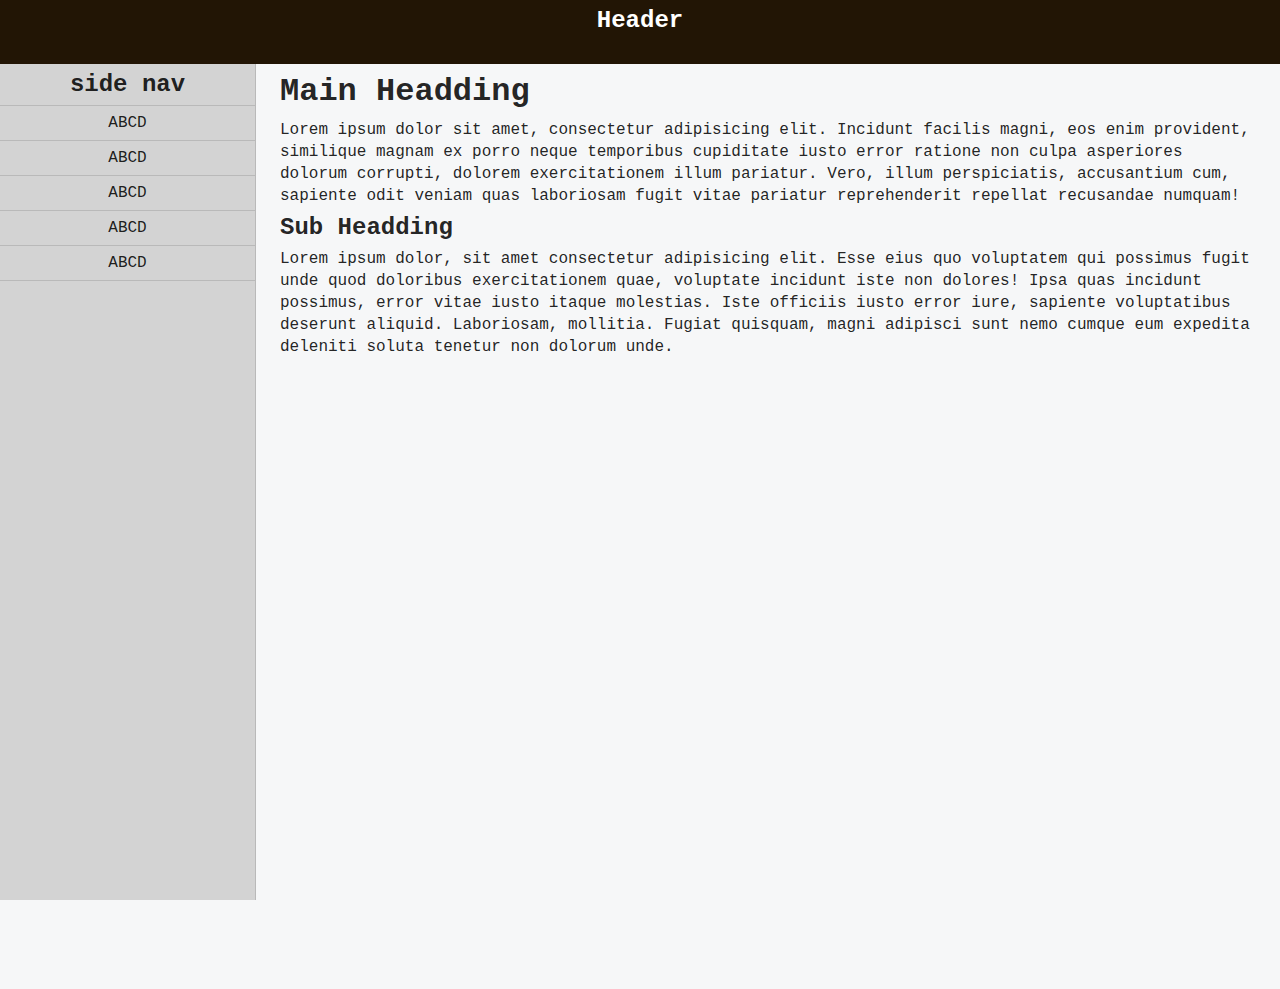
<file: basic css design/index.html>
<!DOCTYPE html>
<html lang="en">

<head>
    <meta charset="UTF-8">
    <meta http-equiv="X-UA-Compatible" content="IE=edge">
    <meta name="viewport" content="width=device-width, initial-scale=1.0">
    <title>First day project</title>
    <link rel="stylesheet" href="style.css">
</head>

<body>
    <div class="mainCntnr">
        <header class="rowFlex header">
            <h2>Header</h2>
        </header>
        <main class="rowFlex cntnr">
            <div class="sideNav colFlex brdrright ">
                <h2 class="brdrBtm textCenter">side nav</h2>
                <ul>
                    <li class="brdrBtm textCenter pdngVSM">ABCD</li>
                    <li class="brdrBtm textCenter pdngVSM ">ABCD</li>
                    <li class="brdrBtm textCenter pdngVSM">ABCD</li>
                    <li class="brdrBtm textCenter pdngVSM">ABCD</li>
                    <li class="brdrBtm textCenter pdngVSM">ABCD</li>
                </ul>
            </div>
            <div class="contentCntnr resPdngHMD colFlex pdngMD  ">
                <h1 class="textCapital">main headding</h1>
                <p>Lorem ipsum dolor sit amet, consectetur adipisicing elit. Incidunt facilis magni,
                    eos enim provident, similique magnam ex porro neque temporibus cupiditate iusto error ratione
                    non culpa asperiores dolorum corrupti, dolorem exercitationem illum pariatur. Vero, illum
                    perspiciatis, accusantium cum, sapiente odit veniam quas laboriosam fugit vitae pariatur
                    reprehenderit repellat recusandae numquam!</p>
                <h2 class="textCapital"> sub headding</h2>
                <p>Lorem ipsum dolor, sit amet consectetur adipisicing elit. Esse eius quo voluptatem
                    qui possimus
                    fugit unde quod doloribus exercitationem quae, voluptate incidunt iste non dolores! Ipsa quas
                    incidunt possimus, error vitae iusto itaque molestias. Iste officiis iusto error iure, sapiente
                    voluptatibus deserunt aliquid. Laboriosam, mollitia. Fugiat quisquam, magni adipisci sunt nemo
                    cumque eum expedita deleniti soluta tenetur non dolorum unde.</p>
            </div>
        </main>
        <footer class="rowFlex">
            <h2 class="pdngVLG textCenter">Footer</h2>
        </footer>
    </div>
</body>

</html>
</file>
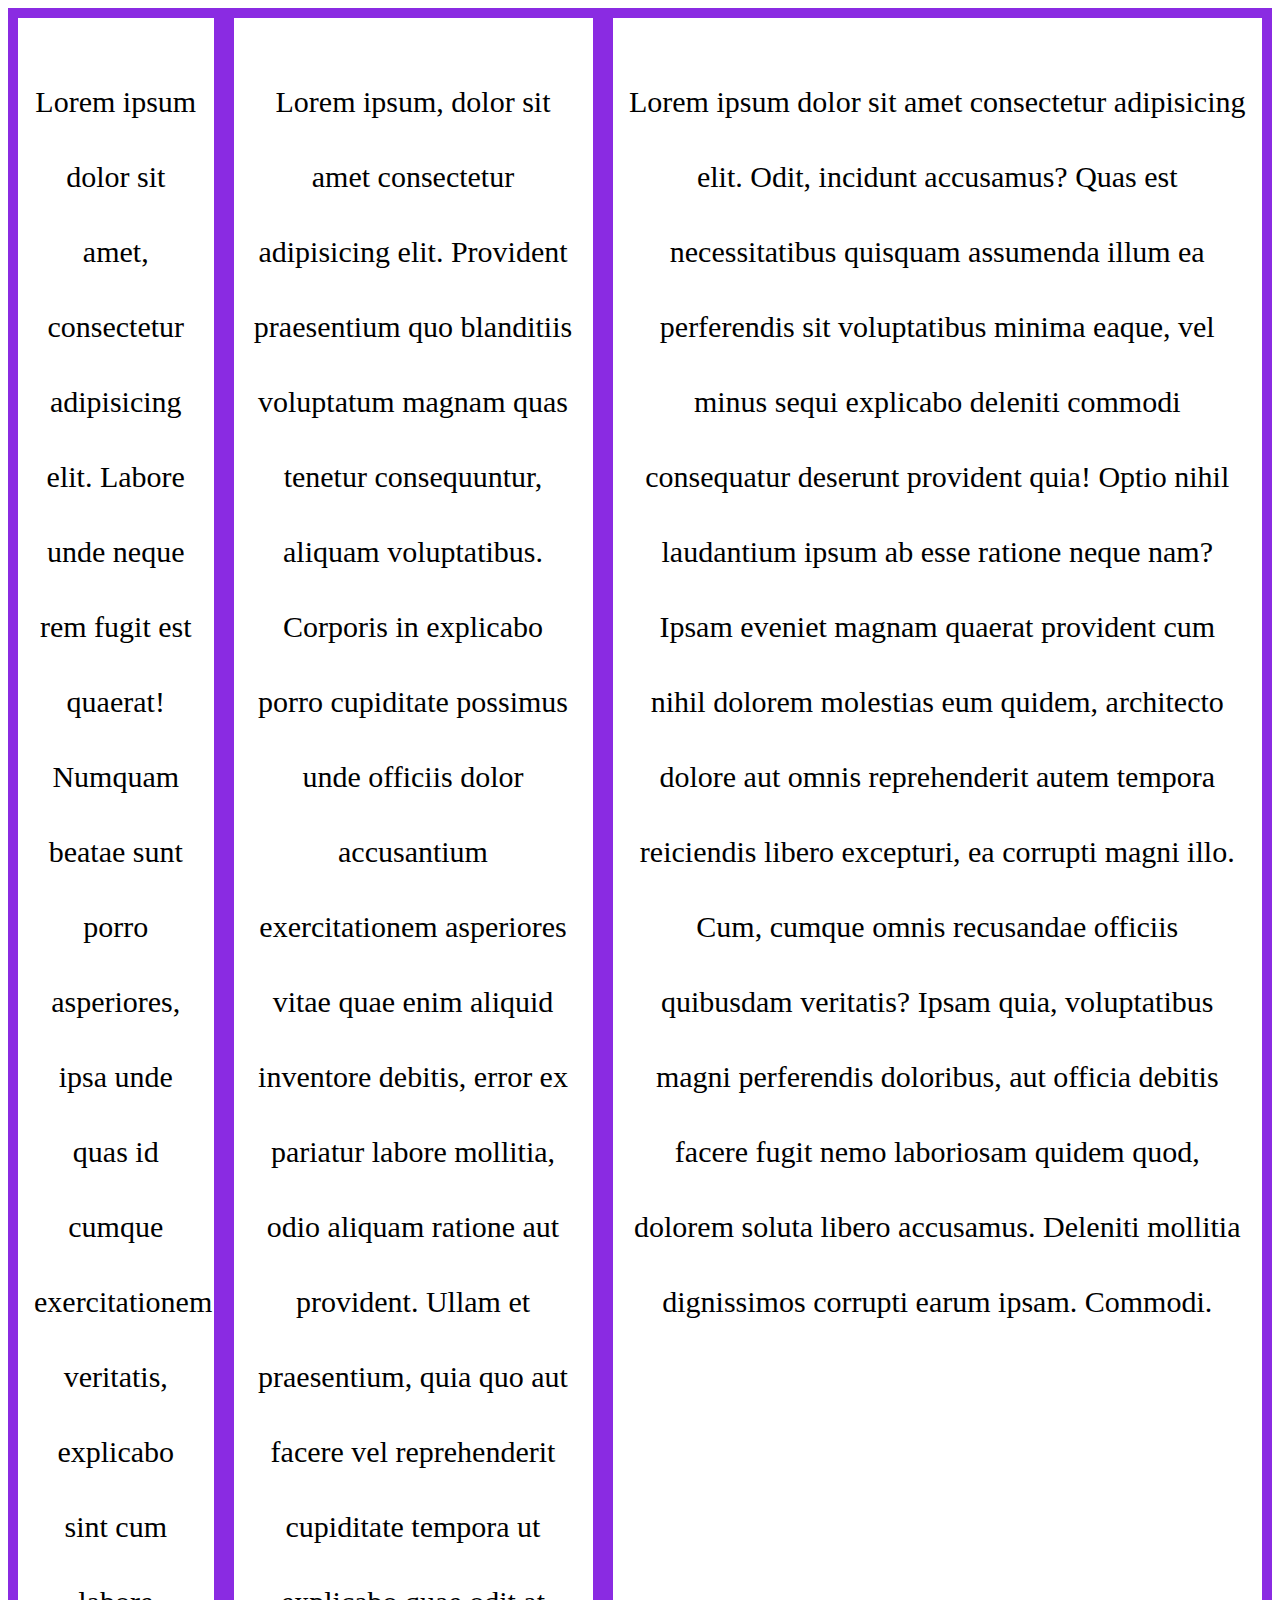
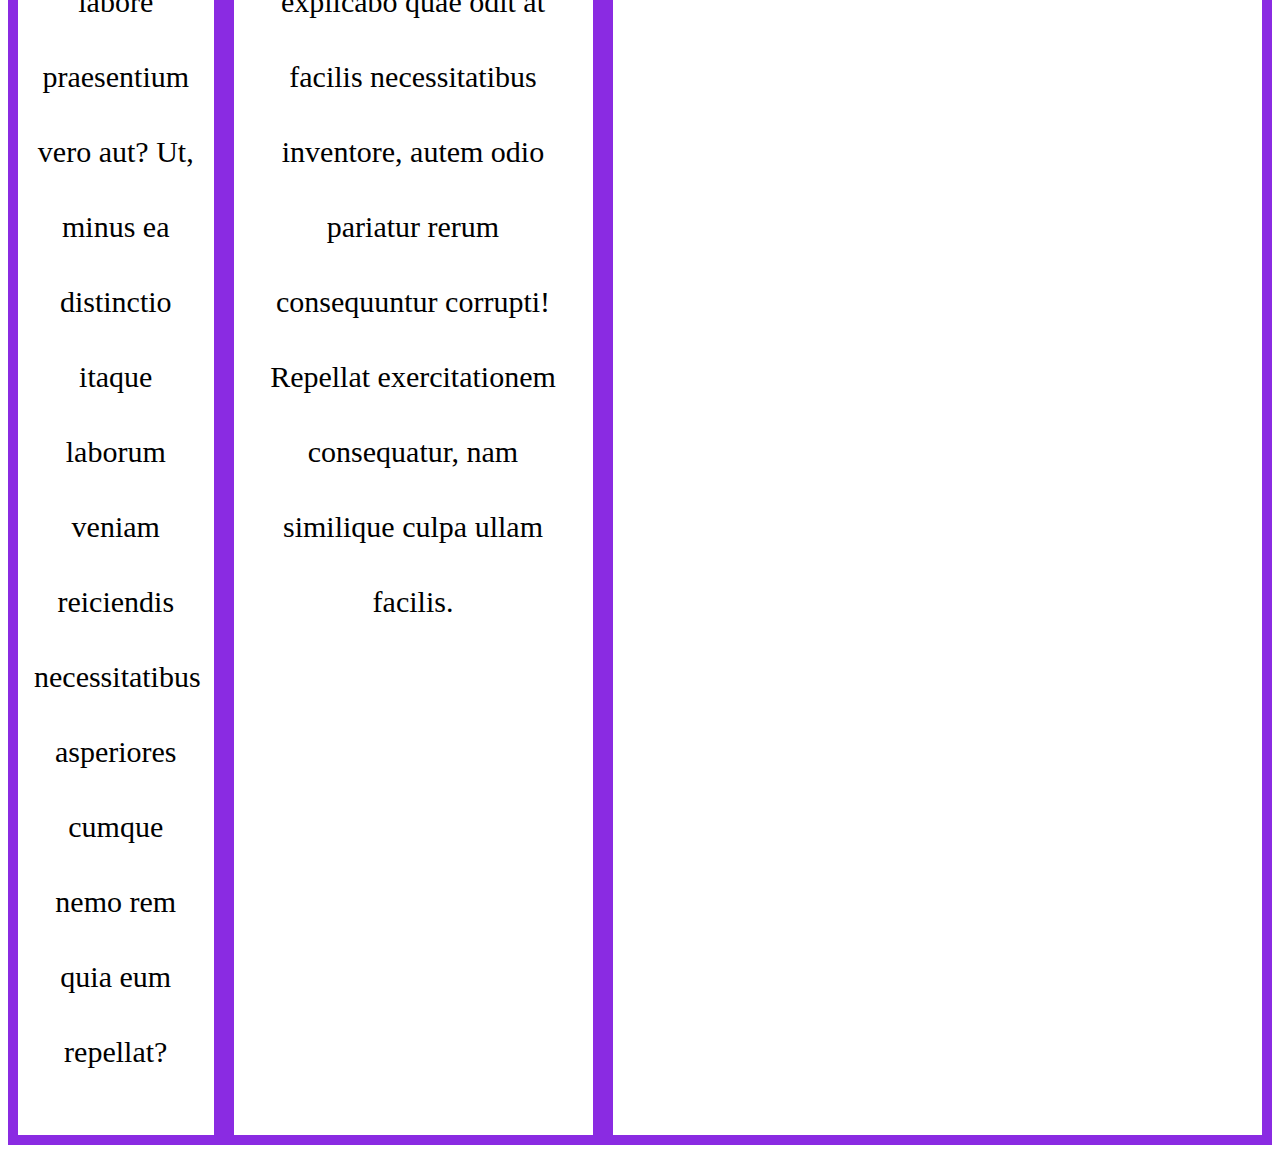
<file: flexbox basis_shrink_grow/index.html>
<!DOCTYPE html>
<html lang="en">
<head>
    <meta charset="UTF-8">
    <meta http-equiv="X-UA-Compatible" content="IE=edge">
    <meta name="viewport" content="width=device-width, initial-scale=1.0">
    <title>Flex</title>
    <link rel="stylesheet" href="style.css">
</head>
<body>
    <div class="flex-container">
        <div class="first card pdng">
            <p>Lorem ipsum dolor sit amet, consectetur adipisicing elit. Labore unde neque rem fugit est quaerat! Numquam beatae sunt porro asperiores, ipsa unde quas id cumque exercitationem veritatis, explicabo sint cum labore praesentium vero aut? Ut, minus ea distinctio itaque laborum veniam reiciendis necessitatibus asperiores cumque nemo rem quia eum repellat?</p>
        </div>
        <div class="second card pdng">
            <p>Lorem ipsum, dolor sit amet consectetur adipisicing elit. Provident praesentium quo blanditiis voluptatum magnam quas tenetur consequuntur, aliquam voluptatibus. Corporis in explicabo porro cupiditate possimus unde officiis dolor accusantium exercitationem asperiores vitae quae enim aliquid inventore debitis, error ex pariatur labore mollitia, odio aliquam ratione aut provident. Ullam et praesentium, quia quo aut facere vel reprehenderit cupiditate tempora ut explicabo quae odit at facilis necessitatibus inventore, autem odio pariatur rerum consequuntur corrupti! Repellat exercitationem consequatur, nam similique culpa ullam facilis.</p>
        </div>
        <div class="third card pdng">
            <p>Lorem ipsum dolor sit amet consectetur adipisicing elit. Odit, incidunt accusamus? Quas est necessitatibus quisquam assumenda illum ea perferendis sit voluptatibus minima eaque, vel minus sequi explicabo deleniti commodi consequatur deserunt provident quia! Optio nihil laudantium ipsum ab esse ratione neque nam? Ipsam eveniet magnam quaerat provident cum nihil dolorem molestias eum quidem, architecto dolore aut omnis reprehenderit autem tempora reiciendis libero excepturi, ea corrupti magni illo. Cum, cumque omnis recusandae officiis quibusdam veritatis? Ipsam quia, voluptatibus magni perferendis doloribus, aut officia debitis facere fugit nemo laboriosam quidem quod, dolorem soluta libero accusamus. Deleniti mollitia dignissimos corrupti earum ipsam. Commodi.</p>
        </div>
        <!-- <div class="first">1</div>
        <div class="second">2</div>
        <div class="third">3</div>
        <div class="first">1</div>
        <div class="second">2</div>
        <div class="third">3</div>
        <div class="first">1</div>
        <div class="second">2</div>
        <div class="third">3</div>
        <div class="first">1</div>
        <div class="second">2</div>
        <div class="third">3</div>
        <div class="first">1</div>
        <div class="second">2</div>
        <div class="third">3</div> -->
    </div>
</body>
</html>
</file>
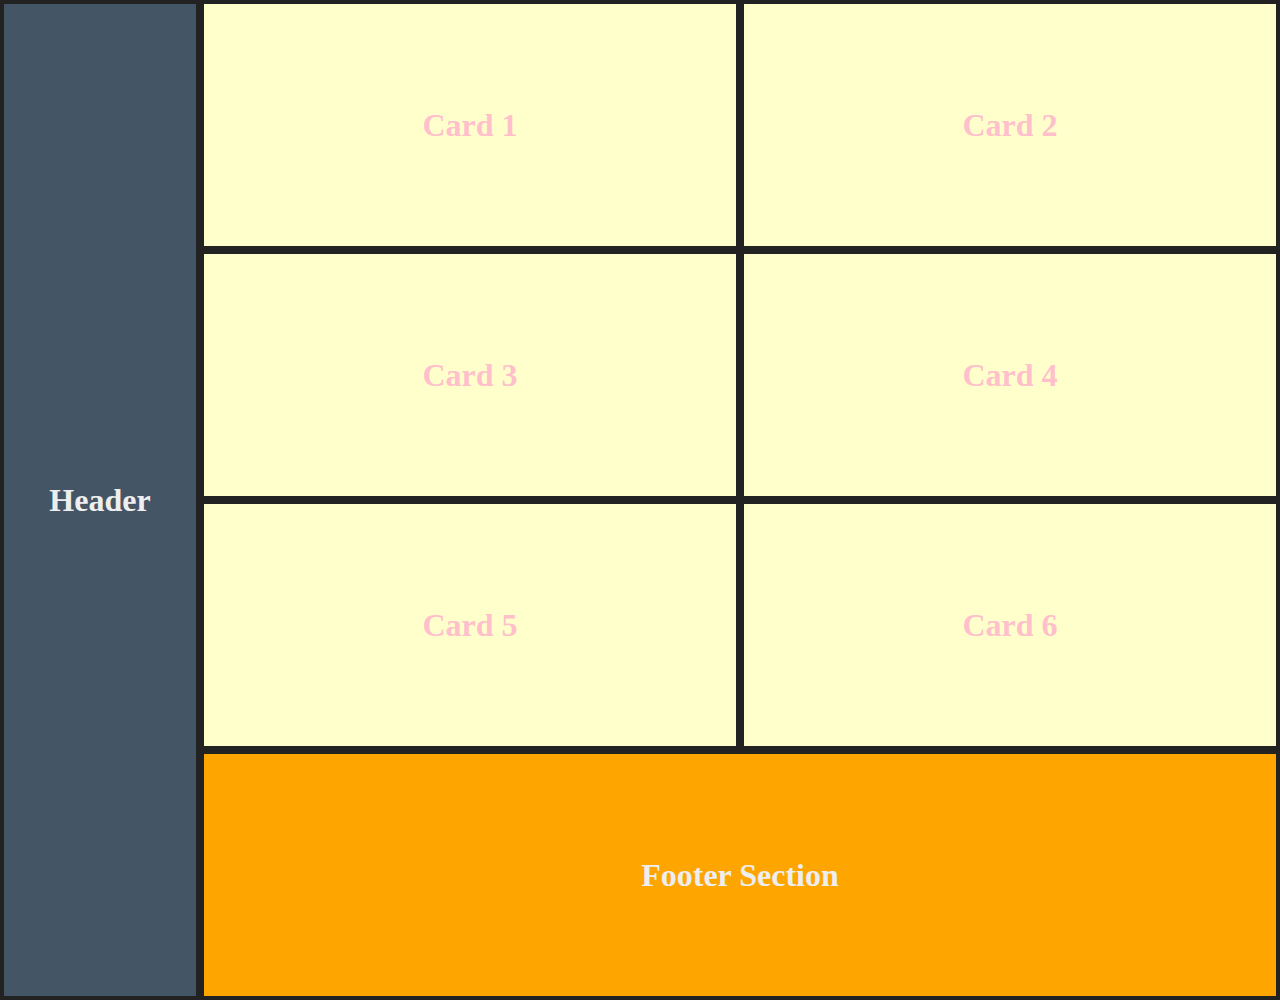
<file: flexbox creating a layout/index.html>
<!DOCTYPE html>
<html lang="en">

<head>
    <meta charset="UTF-8">
    <meta http-equiv="X-UA-Compatible" content="IE=edge">
    <meta name="viewport" content="width=device-width, initial-scale=1.0">
    <title>Flexbox</title>
    <link rel="stylesheet" href="style.css">
</head>

<body>

    <div class="container">
        <header>
            header
        </header>
        <main>
            <div class="mainblocks">card 1</div>
            <div class="mainblocks">card 2</div>
            <div class="mainblocks">card 3</div>
            <div class="mainblocks">card 4</div>
            <div class="mainblocks box5">card 5</div>
            <div class="mainblocks box6">card 6</div>
            <footer>
                footer section
            </footer>
        </main>
    </div>
</body>

</html>
</file>
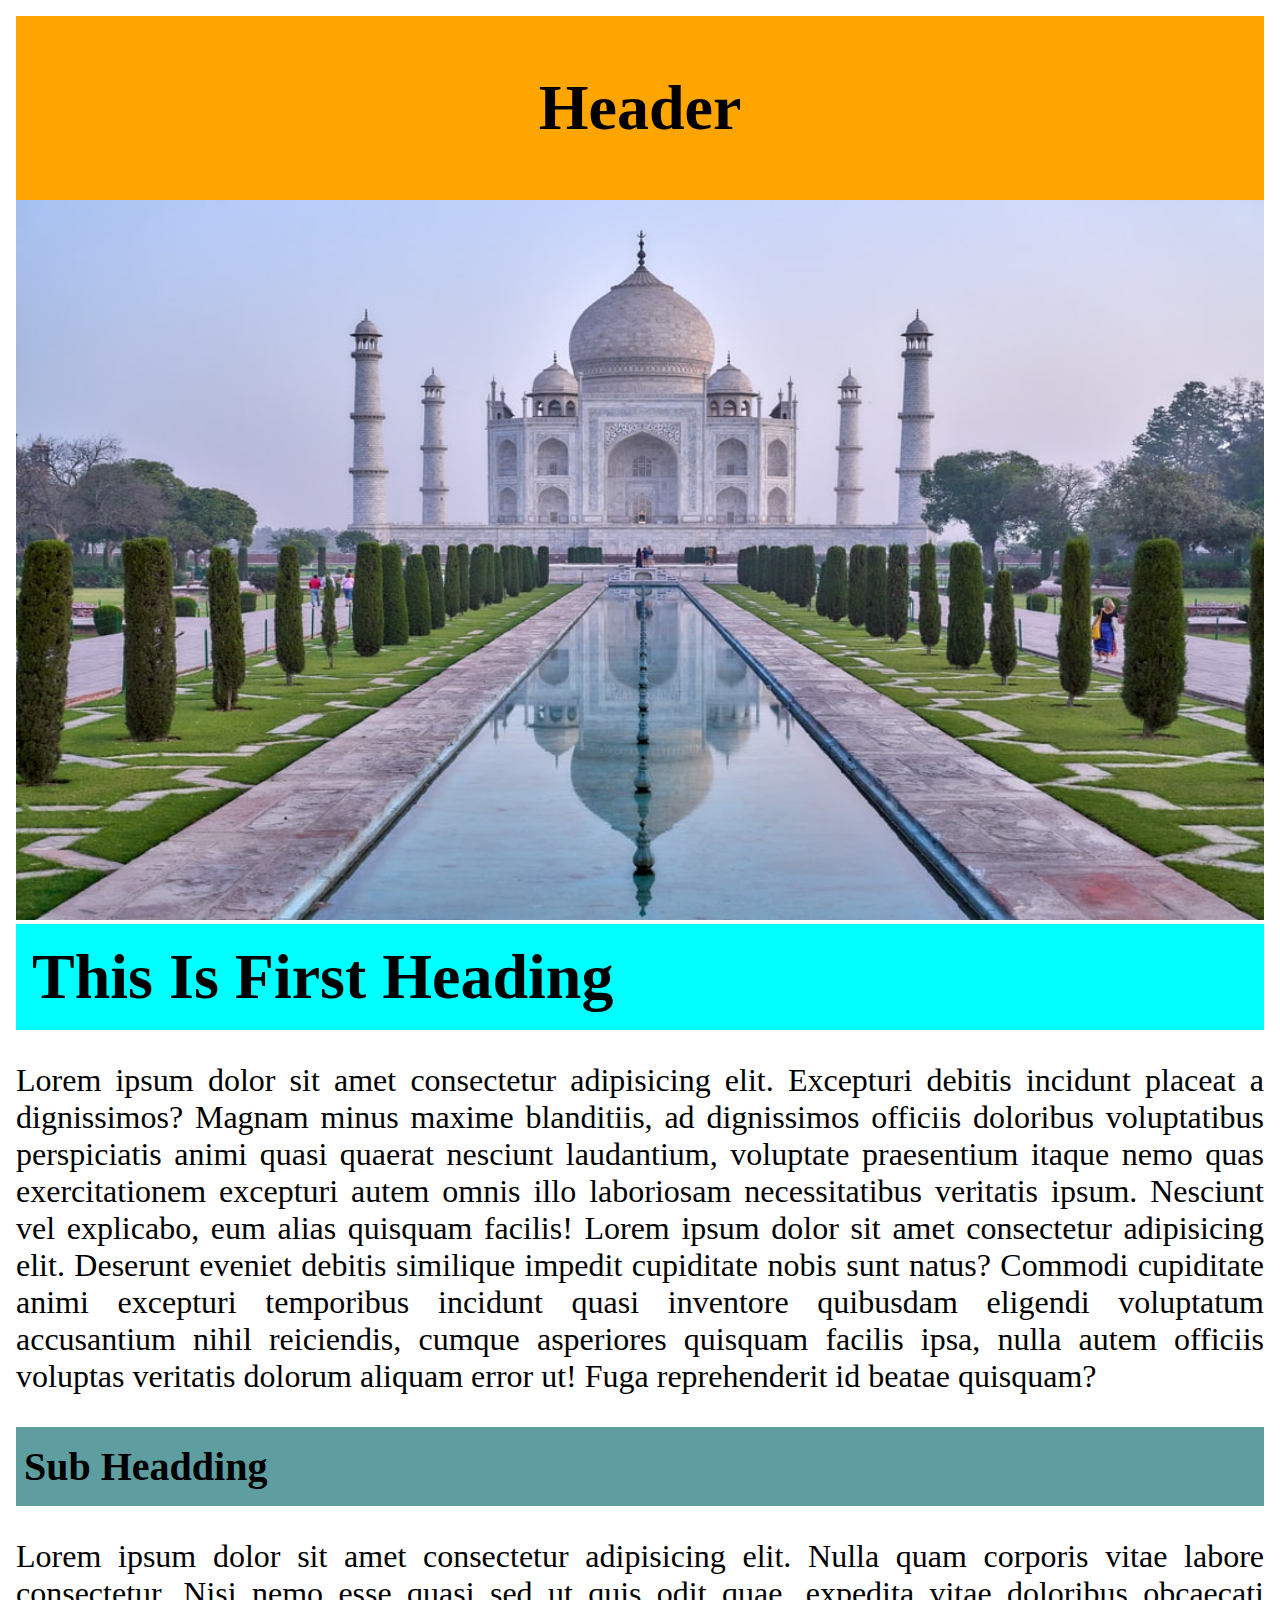
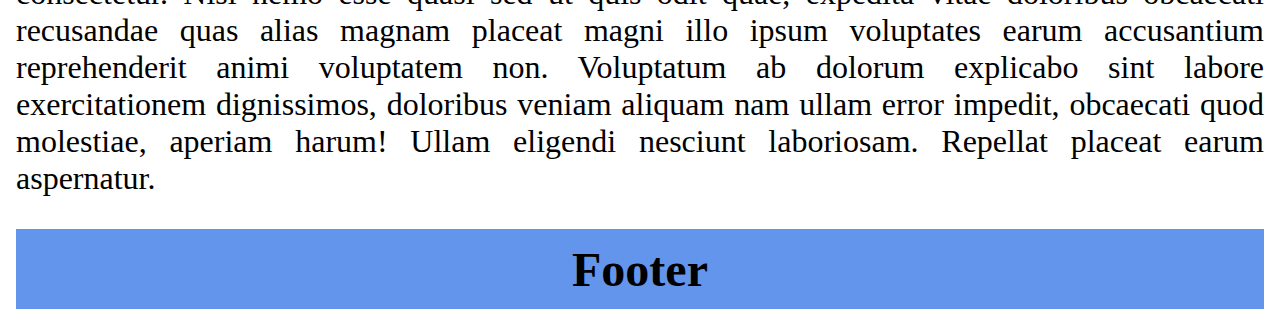
<file: Task/index.html>
<!DOCTYPE html>
<html lang="en">
<head>
    <meta charset="UTF-8">
    <meta http-equiv="X-UA-Compatible" content="IE=edge">
    <meta name="viewport" content="width=device-width, initial-scale=1.0">
    <title>Task</title>
    <link rel="stylesheet" href="style.css">
</head>
<body>
    <section>
        <div class="container">
            <header>
                <div>
                    <h3 class=" header">Header</h3>
                </div>
            </header>
            <main>
                <div>
                    <img class="bannerImage" src="images/photo-1524492412937-b28074a5d7da.jpeg" alt="">
                </div>
                <div>
                    <h1 class="mainHeading">this is first heading</h1>
                    <p class="pera">Lorem ipsum dolor sit amet consectetur adipisicing elit. Excepturi debitis incidunt placeat a dignissimos? Magnam minus maxime blanditiis, ad dignissimos officiis doloribus voluptatibus perspiciatis animi quasi quaerat nesciunt laudantium, voluptate praesentium itaque nemo quas exercitationem excepturi autem omnis illo laboriosam necessitatibus veritatis ipsum. Nesciunt vel explicabo, eum alias quisquam facilis! Lorem ipsum dolor sit amet consectetur adipisicing elit. Deserunt eveniet debitis similique impedit cupiditate nobis sunt natus? Commodi cupiditate animi excepturi temporibus incidunt quasi inventore quibusdam eligendi voluptatum accusantium nihil reiciendis, cumque asperiores quisquam facilis ipsa, nulla autem officiis voluptas veritatis dolorum aliquam error ut! Fuga reprehenderit id beatae quisquam?</p>
                </div>
                <div>
                    <h2 class="subHeading">
                        sub headding
                    </h2>
                    <p class="pera">Lorem ipsum dolor sit amet consectetur adipisicing elit. Nulla quam corporis vitae labore consectetur. Nisi nemo esse quasi sed ut quis odit quae, expedita vitae doloribus obcaecati recusandae quas alias magnam placeat magni illo ipsum voluptates earum accusantium reprehenderit animi voluptatem non. Voluptatum ab dolorum explicabo sint labore exercitationem dignissimos, doloribus veniam aliquam nam ullam error impedit, obcaecati quod molestiae, aperiam harum! Ullam eligendi nesciunt laboriosam. Repellat placeat earum aspernatur.</p>
                </div>
                <footer>
                    <h2>footer</h2>
                </footer>
            </main>
        </div>
    </section>
</body>
</html>
</file>
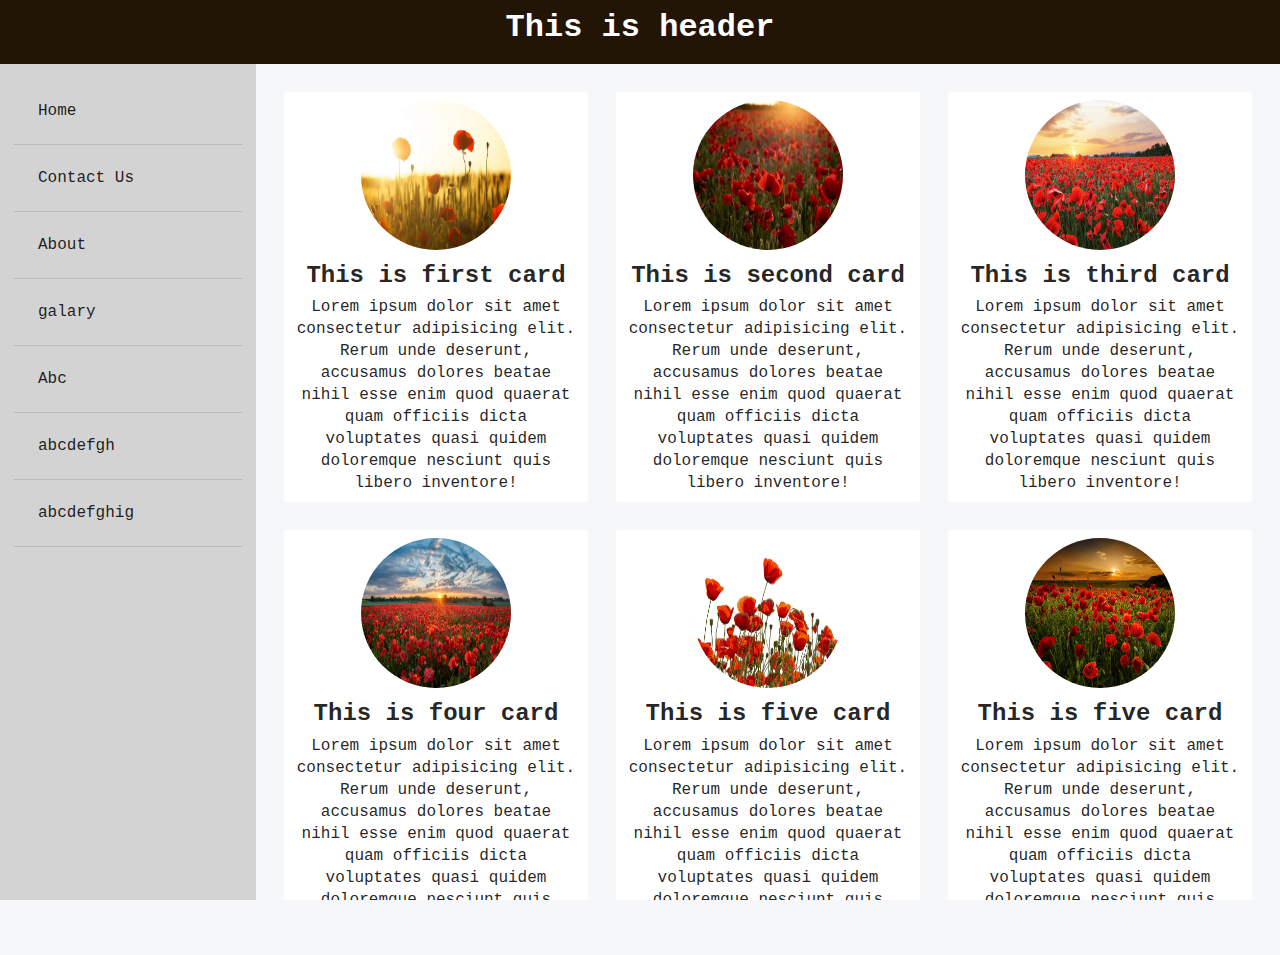
<file: basic css design/index2.html>
<!DOCTYPE html>
<html lang="en">

<head>
    <meta charset="UTF-8">
    <meta http-equiv="X-UA-Compatible" content="IE=edge">
    <meta name="viewport" content="width=device-width, initial-scale=1.0">
    <title>Asignment</title>
    <link rel="stylesheet" href="style.css">
</head>

<body>
    <div class="mainCntnr colFlex">
        <header class="rowFlex header">
            <div class="textCenter">
                <h1>This is header </h1>
            </div>
        </header>
        <main class="rowFlex cntnr">
            <div class="sideNav colFlex">
                <ul class="pdngSM">
                    <li class="brdrBtm pdngLG">Home</li>
                    <li class="brdrBtm pdngLG">Contact Us</li>
                    <li class="brdrBtm pdngLG">About</li>
                    <li class="brdrBtm pdngLG">galary</li>
                    <li class="brdrBtm pdngLG">Abc</li>
                    <li class="brdrBtm pdngLG">abcdefgh</li>
                    <li class="brdrBtm pdngLG">abcdefghig</li>
                </ul>
            </div>
            <div class="contentCntnr pdngSM">
                <div class="resColRow resWrap">
                    <div class="card pdngSM ">
                        <div class="card_Styling">
                            <img class="img" src="images/6.webp" alt="">

                            <h2>This is first card</h2>
                            <p>Lorem ipsum dolor sit amet consectetur adipisicing elit. Rerum unde deserunt, accusamus
                                dolores
                                beatae nihil esse enim quod quaerat quam officiis dicta voluptates quasi quidem
                                doloremque
                                nesciunt quis libero inventore!</p>
                        </div>
                    </div>
                    <div class="card pdngSM">
                        <div class="card_Styling">
                            <img class="img" src="images/1.jpg" alt="">
                            <h2>This is second card</h2>
                            <p>Lorem ipsum dolor sit amet consectetur adipisicing elit. Rerum unde deserunt, accusamus
                                dolores
                                beatae nihil esse enim quod quaerat quam officiis dicta voluptates quasi quidem
                                doloremque
                                nesciunt quis libero inventore!</p>
                        </div>
                    </div>
                    <div class="card pdngSM">
                        <div class="card_Styling">
                            <img class="img" src="images/2.jpg" alt="">
                            <h2>This is third card</h2>
                            <p>Lorem ipsum dolor sit amet consectetur adipisicing elit. Rerum unde deserunt, accusamus
                                dolores
                                beatae nihil esse enim quod quaerat quam officiis dicta voluptates quasi quidem
                                doloremque
                                nesciunt quis libero inventore!</p>
                        </div>
                    </div>

                    <div class="card pdngSM">
                        <div class="card_Styling">
                            <img class="img" src="images/3.jpg" alt="">
                            <h2>This is four card</h2>
                            <p>Lorem ipsum dolor sit amet consectetur adipisicing elit. Rerum unde deserunt,
                                accusamus
                                dolores
                                beatae nihil esse enim quod quaerat quam officiis dicta voluptates quasi quidem
                                doloremque
                                nesciunt quis libero inventore!</p>
                        </div>
                    </div>
                    <div class="card pdngSM">
                        <div class="card_Styling">
                            <img class="img" src="images/4.jpg" alt="">
                            <h2>This is five card</h2>
                            <p>Lorem ipsum dolor sit amet consectetur adipisicing elit. Rerum unde deserunt,
                                accusamus
                                dolores
                                beatae nihil esse enim quod quaerat quam officiis dicta voluptates quasi quidem
                                doloremque
                                nesciunt quis libero inventore!</p>
                        </div>
                    </div>
                    <div class="card pdngSM">
                        <div class="card_Styling">
                            <img class="img" src="images/5.jpg" alt="">
                            <h2>This is five card</h2>
                            <p>Lorem ipsum dolor sit amet consectetur adipisicing elit. Rerum unde deserunt,
                                accusamus
                                dolores
                                beatae nihil esse enim quod quaerat quam officiis dicta voluptates quasi quidem
                                doloremque
                                nesciunt quis libero inventore!</p>
                        </div>
                    </div>
                </div>
            </div>
        </main>
    </div>
</body>

</html>
</file>
<file: basic css design/style.css>
:root {
    --blue: #335BFF;
    --selectColor: #3341ff;
    --brdrColor: rgba(0,0,0,0.12); }

/* Elements */
html, body  { width: 100%; height:100%; overflow-x: hidden;}
body        { font-size: 1rem; font-family: 'Courier New', Courier, monospace; color: rgba(0,0,0,0.87); background-color: rgb(246, 247, 248); }
p           { line-height: 22px; }
ul, li, ol  { list-style-type: none; }
a           { text-decoration: none; }
*{ padding: 0px; margin: 0px; box-sizing: border-box; }

/* Typography */
h1          { font-size: 2.0rem; word-break: break-word; line-height: 1.72; }
h2          {font-size: 1.5rem; word-break: break-word; line-height: 1.72;  }
h3          {font-size: 1.25rem; word-break: break-word; line-height: 1.72; }
h4          {font-size: 1.125rem; word-break: break-word; line-height: 1.72; }
h5          {font-size: 1.0rem; word-break: break-word; line-height: 1.72; }
h6          {font-size: 0.875rem; word-break: break-word; line-height: 1.72; }

    /* Ids */
#root { width: 100%; height: 100%;}
    /* classes */
.mainCntnr { display: flex; flex: none; width: 100vw; flex-direction: column; height: 100vh; }
/* padding */
.pdngXS    {padding: 0.25rem;}
.pdngSM    {padding: 0.875rem;}
.pdngMD    {padding: 1rem;}
.pdngLG    {padding: 1.5rem;}
.pdngXL    {padding: 2rem;}

.pdngHXS  {padding:0 0.25rem;}
.pdngHSM  {padding:0 0.5rem;}
.pdngHMD  {padding:0 1rem;}
.pdngHLG  {padding:0 1.5rem;}
.pdngHXL  {padding:0 2rem;}

.pdngVXS  {padding:0.25rem 0;}
.pdngVSM  {padding:0.5rem 0;}
.pdngVMD  {padding:1rem 0;}
.pdngVLG  {padding:1.5rem 0;}
.pdngVXL  {padding:2rem 0;}

/* RESPONSIVE PADDINGS */
.resPdngHMD { padding: 0 1.0rem }

/* margin */
.mrgnXS    {margin: 0.25rem;}
.mrgnSM    {margin: 0.5rem;}
.mrgnMD    {margin: 1rem;}
.mrgnLG    {margin: 1.5rem;}
.mrgnXL    {margin: 2rem;}

.mrgnHXS  {margin:0 0.25rem;}
.mrgnHSM  {margin:0 0.5rem;}
.mrgnHMD  {margin:0 1rem;}
.mrgnHLG  {margin:0 1.5rem;}
.mrgnHXL  {margin:0 2rem;}
.mrgnH   {margin:0 1rem}

.mrgnVXS  {margin:0.25rem 0;}
.mrgnVSM  {margin:0.5rem 0;}
.mrgnVMD  {margin:1rem 0;}
.mrgnVLG  {margin:1.5rem 0;}
.mrgnVXL  {margin:2rem 0;}
.mrgnv   {margin:0 1rem}


.brdr       {border: solid 1px var(--brdrColor)}
.brdrBtm    { border-bottom: 1px solid var(--brdrColor)}
.brdrTop    {border-top: 1px solid var(--brdrColor)}
.brdrleft     {border-left: 1px solid var(--brdrColor)}
.brdrright     {border-right: 1px solid var(--brdrColor)}

.borderRadius   {border-radius:16px;}
.textCenter     {text-align: center;}
.fontSize       {font-size: 1rem;}
.textCapital    {text-transform:capitalize ;}
.textLower      {text-transform: lowercase;}

.rowFlex    { display: flex; flex: none; width: 100%; }
.colFlex    { display: flex; flex-direction: column; flex: none; width: 100%; }
.resRowCol  { display: flex; flex-direction: row; flex: none; width: 100%; }
.resColRow  { display: flex; flex-direction: column; flex: none; width: 100%; }


.header{height: 3.5rem;background-color: rgb(34, 21, 5);z-index: 1; display: block; color: white; width: 100%; text-align: center; position: fixed;}
.contentCntnr{width: 70vw;height: 100%; display: flex; }
.cntnr {width: 100%;height: calc(100% - 64px); margin-top:56px; }
.sideNav{width: 30vw;height: 100%;background-color: lightgrey;}
.card{width:100%;}
.card_Styling{ padding: 0.5rem; text-align: center;  background-color: white; border-radius: 4px;}
.wrap{flex-wrap: wrap;}
.img{border-radius: 50%;height:150px; width:150px; background-size: cover;}
@media (min-width: 768px) and (max-width: 1112px) {
    
} 

@media (min-width:1113px) {
    .resRowCol  { flex-direction: column;}
    .resColRow  { flex-direction: row;}
    .resPdngHMD { padding: 0 1.5rem; }
    .header     {height: 4rem;}
    .sideNav    {width: 20vw; height: 100%;}
    .contentCntnr{width: 80vw;  }
    .cntnr      {margin-top: 64px;}
    .card       {width: 33.333333%;}
    .resWrap{flex-wrap: wrap;}
}
@media(min-width:320px)and (max-width:767px){

}

/* @media (min-width:1113px) and (max-width:1366px){
    .resRowCol { flex-direction: column;}
    .resColRow { flex-direction: row;}
}


 @media (min-width:1367px){
    .resRowCol { flex-direction: column;}
    .resColRow { flex-direction: row;}
}  */
</file>
<file: flexbox basis_shrink_grow/style.css>
.flex-container{
    display: flex;
    background-color: blueviolet;
    flex-wrap: wrap;
}
.flex-container .card{
    background-color: white;
     width: 100px;
    margin: 10px;
    text-align: center;
    line-height: 75px;
    font-size: 30px;
}
.first{
    flex-grow: 2;
    flex-shrink:0px;
    flex-basis: 100px;

}
.second{
    flex-grow: 4;
    flex-shrink: 0px;
    flex-basis: 200px;
}
.third{
    flex-grow: 10;
    flex-shrink: 0px;
    flex-basis: 300px;

}
.pdng{
    padding: 16px;
}
</file>
<file: flexbox creating a layout/style.css>
*{
    margin: 0px;
    padding: 0px;
    border: 0px;
    box-sizing: border-box;
}
body{
    font-family: "roboto";
    min-height: 100vh;
    background-color: rgb(236, 184, 117) ;
}
.container { 
    min-height: 100vh;
    display: flex;  
    flex-direction:column;
    width: 100%;
    margin: 0 auto;
}


header{
    background-color: #456;
    color: #eee;
    flex-grow: 0;
    flex-shrink: 0;
    flex-basis: 200px;
    border: solid 4px #222;
    display: flex;
    justify-content: center;
    align-items: center;
    font-size: 32px;
    font-weight: bold;
    text-transform: capitalize;
}
main{
    background-color: #678;
    color: #eee;
    flex: 1 0 auto;
    display: flex;
    flex-flow: row wrap;
}
.mainblocks{
    background-color: #FFC;
    border: 4px solid #222;
    min-height: 250px ;
    flex-grow: 1;
    flex-shrink: 0;
    flex-basis: 50%;
    display: flex;
    justify-content: center;
    align-items: center;
    font-size: 32px;
    font-weight: bold;
    text-transform: capitalize;
    color: pink;

}
footer{
    background-color: orange;
    border: 4px solid #222;
    flex: 1 0 auto;
    min-height: 250px;
    display: flex;
    justify-content: center;
    align-items: center;
    font-size: 32px;
    font-weight: bold;
    text-transform: capitalize;
}
/* tablet styles */
/* @media (min-width: 768px) and (max-width: 1112px) {
    .container { 
        flex-direction: column;
        
    } 
} */



/* large tabs & small laptops styles */
@media (min-width:1113px){
    .container { 
        flex-direction: row;
    }
}

/* large tabs & small laptops styles */
/* @media (min-width:1367px){
    .container { 
        flex-direction: row;
    }
} */
</file>
<file: Task/style.css>
*{
    padding: 0px;
    margin: 0px;
    box-sizing: border-box;
}
body{
    width: 100%;
    height: 100%;
    font-family: "roboto";
    /* display: flex;
    flex-direction: column; */
    /* padding: 1.0rem; */
}
:root{
    --white: #335BFF;
}
section{
    display: flex;
}
.container{
    display: flex; 
    flex: none;
    width: 100%;
    flex-direction: column;
    position: relative;
    padding:1rem;
}
header{
    width: 100%;
    padding: 1rem;
    height: 11.5rem;
    background-color: orange;
    display: flex;
    justify-content: center;
    align-items: center;
    /* position: fixed; */
}
main{
    scroll-behavior: smooth;
}
.header{
    font-size: 64px;
    font-weight: bold;
}
.bannerImage{
    background-size: cover;
    width: 100%;
    height: 80vh;
    /* margin-top: 8rem; */
}
.mainHeading{
    text-transform: capitalize;
    font-size: 64px;
    background-color: aqua;
    padding: 1rem;
}
.pera{
    font-size: 2rem;
    text-align: justify;
    padding: 2rem 0;
}
.subHeading{
    font-size: 40px;
    padding: 16px 8px;
    text-transform: capitalize;
    background-color: cadetblue;
}
footer{
    background-color: cornflowerblue;
    width: 100%;
    height: 5rem;
    display: flex;
    justify-content: center;
    align-items: center;
    text-transform: capitalize;
    font-size: 2rem;
    padding: 1rem;
}
</file>
